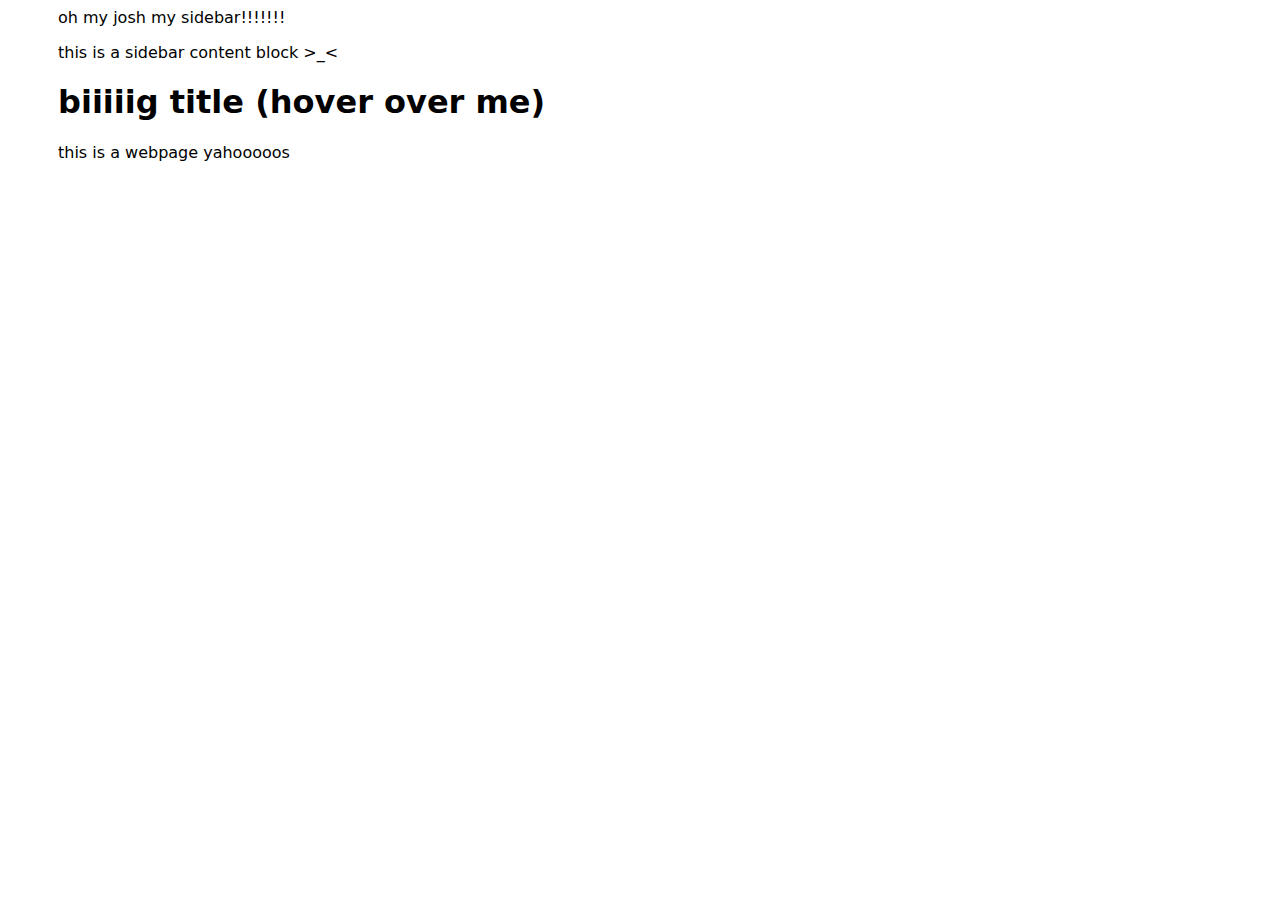
<file: 235/index.html>
<!DOCTYPE html>
<html lang="en"> 
    <head>
        <meta charset="utf-8">
        <title>235 homepage</title>
    </head>

    <link rel="stylesheet" href="main.css">

    <body>
        <div id="main">
            <div id="aside">
                    oh my josh my sidebar!!!!!!!
                    <p class="side-list">
                        this is a sidebar content block >_<
                    </p>
            </div>

            <div id="content">
                <h1>biiiiig title (hover over me)</h1>
                <p>this is a webpage yahooooos</p>
            </div>
        </div>

        <div id="footer">

        </div>
    </body>
</html>
</file>
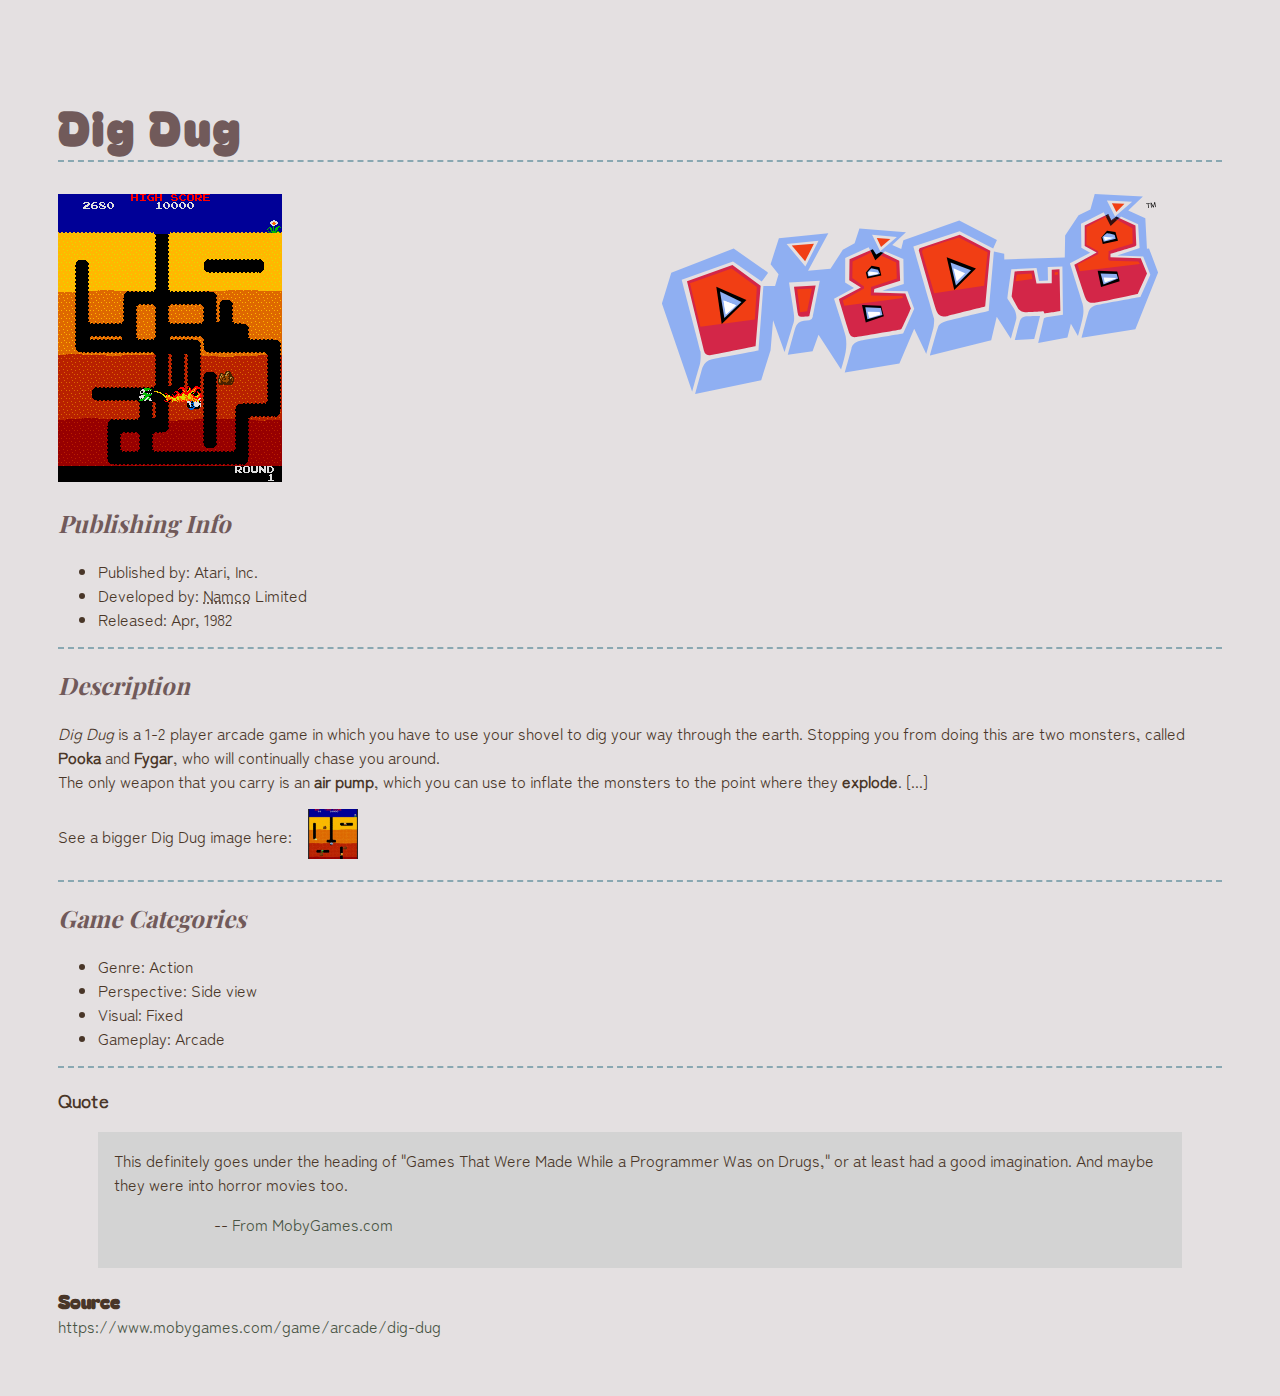
<file: game/index.html>
<!DOCTYPE html>
<html lang="en">
    <head>
        <meta charset="utf-8">
        <title>Dig Dug</title>

        <!--favicon-->
        <link rel="icon" type="image/png" href="favicon/favicon-32x32.png" sizes="32x32" />
        <link rel="icon" type="image/png" href="favicon/favicon-16x16.png" sizes="16x16" />
    </head>

    <link rel="stylesheet" href="/styles/gamestyle.css">

    <body>
        <!--title/header-->
        <header>
            <h1>Dig Dug</h1>
            <object class="side" type="image/svg+xml" data="images/dig-dug.svg" height="200" width="600"></object>
        </header>

        <main>
            <img src="images/dig-dug-burnt.png" alt="A screenshot of the Dig Dug game.">

            <!--publishing info section-->
            <section>
                <h2>Publishing Info</h2>
                <ul>
                    <li>Published by: Atari, Inc.</li>
                    <li>Developed by: <abbr title="Nakamura Manufacturing Company">Namco</abbr> Limited</li>
                    <li>Released: Apr, 1982</li>
                </ul>
            </section>

            <hr>

            <!--description section-->
            <section>
                <h2>Description</h2>
                <p>
                    <em>Dig Dug</em> is a 1-2 player arcade game in which you have to use your shovel to dig your way through the earth. Stopping you from doing this are two monsters, called <strong>Pooka</strong> and <strong>Fygar</strong>, who will continually chase you around. 
                    <br> 
                    The only weapon that you carry is an <strong>air pump</strong>, which you can use to inflate the monsters to the point where they <strong>explode</strong>. [...]</p>

                <p class="thumbnail-desc">See a bigger Dig Dug image here: <a href="big/pic1.html"><img class="thumbnail" src="images/dig3.jpg" alt="thumbnail to link to a Dig Dug img page"></a></p>
            </section>

            <hr>

            <!--categorization section-->
            <section>
                <h2>Game Categories</h2>
                <ul>
                    <li>Genre: Action</li>
                    <li>Perspective: Side view</li>
                    <li>Visual: Fixed</li>
                    <li>Gameplay: Arcade</li>
                </ul>
            </section>

            <hr>

            <!--quote section-->
            <section>
                <h3>Quote</h3>
                <blockquote cite="https://www.mobygames.com/mobyrank/source/sourceId,540/">
                    This definitely goes under the heading of "Games That Were Made While a Programmer Was on Drugs," or at least had a good imagination. And maybe they were into horror movies too.
                    <br>
                    <p>-- <a href="https://www.mobygames.com/mobyrank/source/sourceId,540/">From MobyGames.com</a></p>
                </blockquote>
            </section>
        </main>


        <footer id="source">
            <h3>Source</h3>
            <a href="https://www.mobygames.com/game/arcade/dig-dug" target="_blank">https://www.mobygames.com/game/arcade/dig-dug</a>
        </footer>
    </body>
</html>
</file>
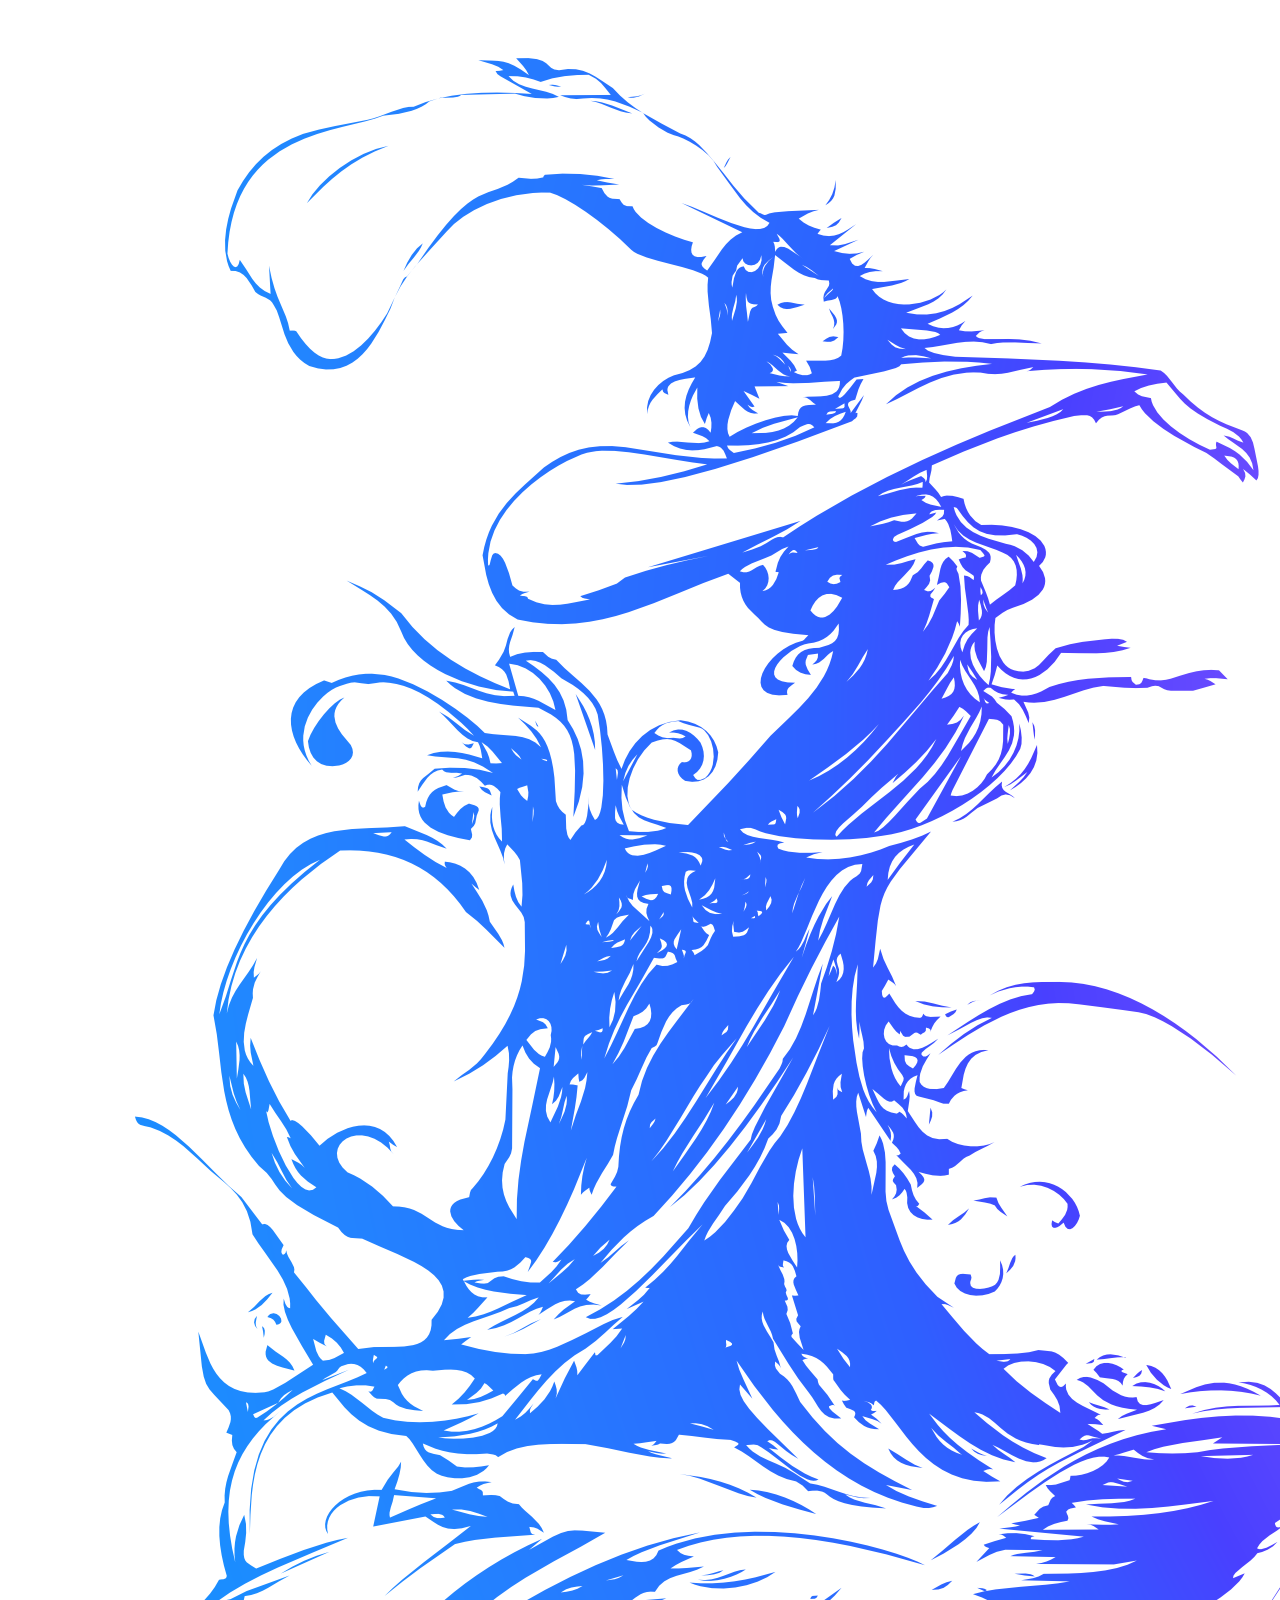
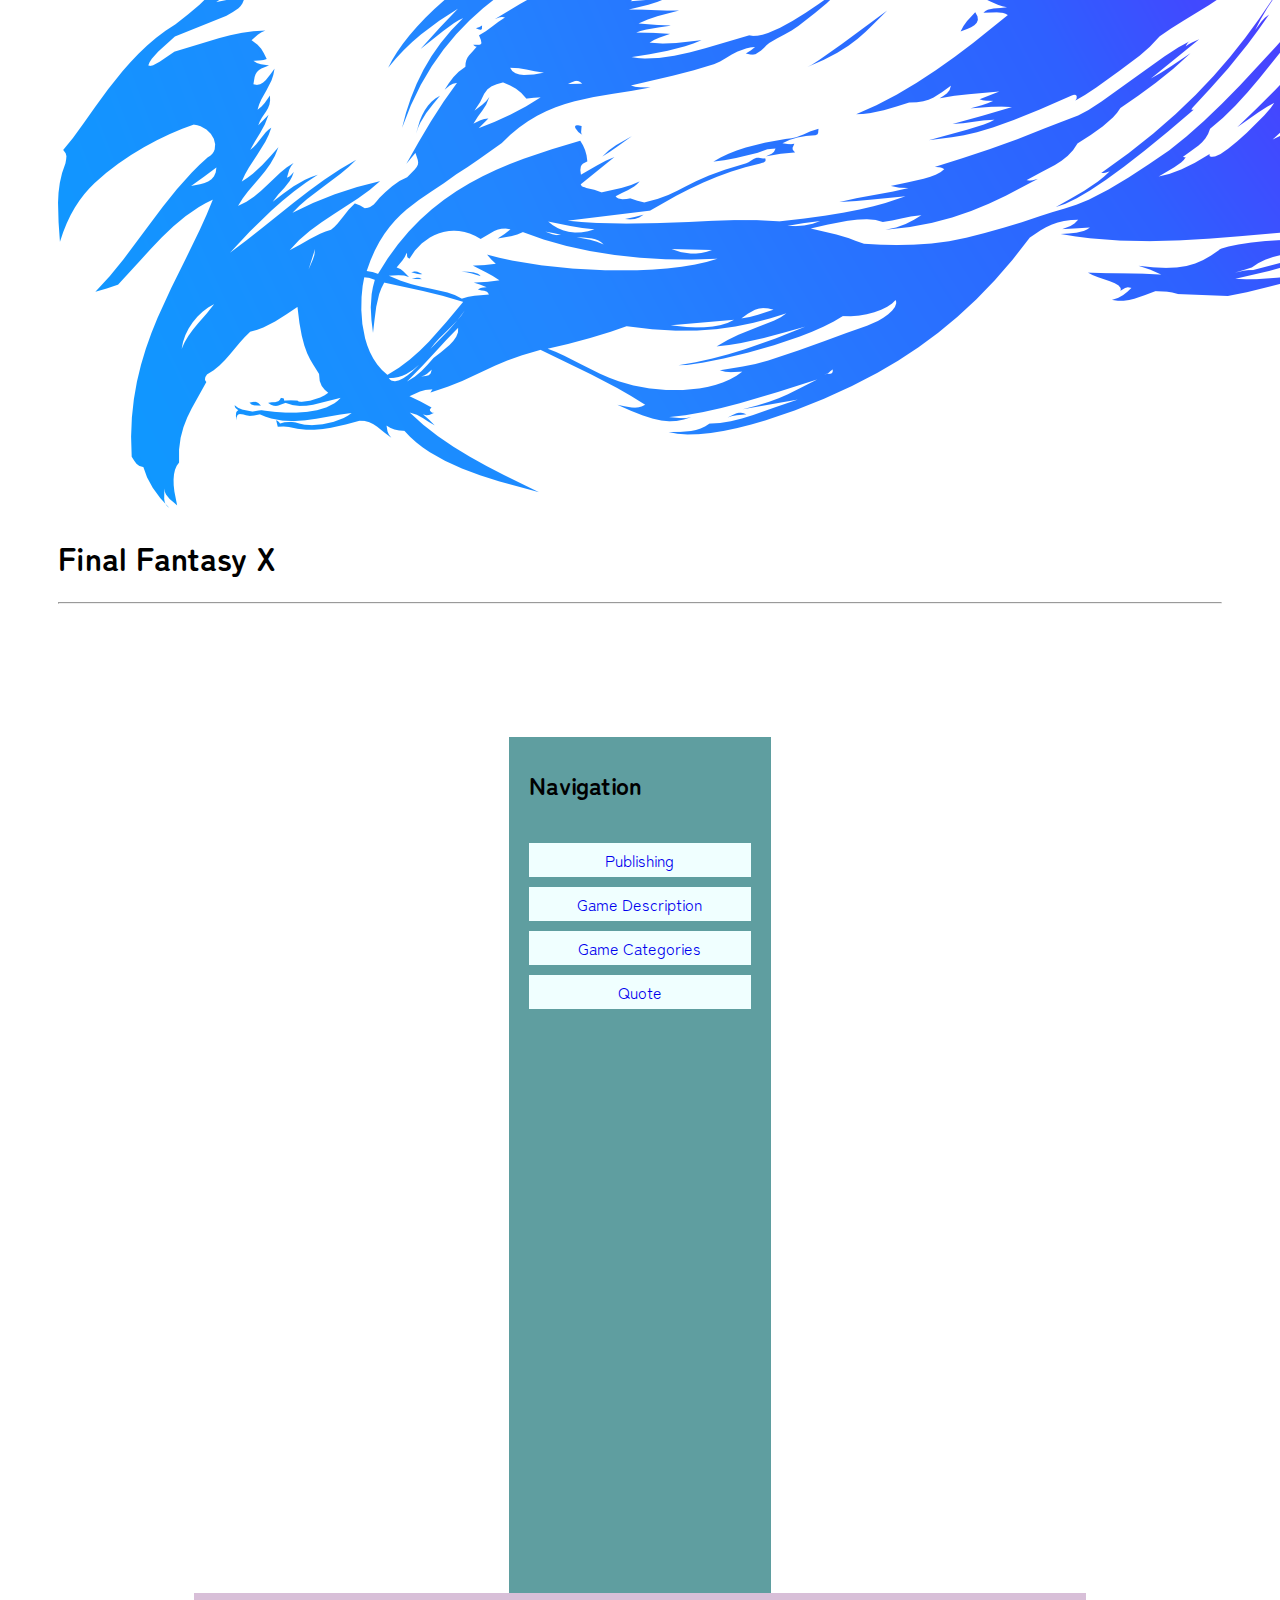
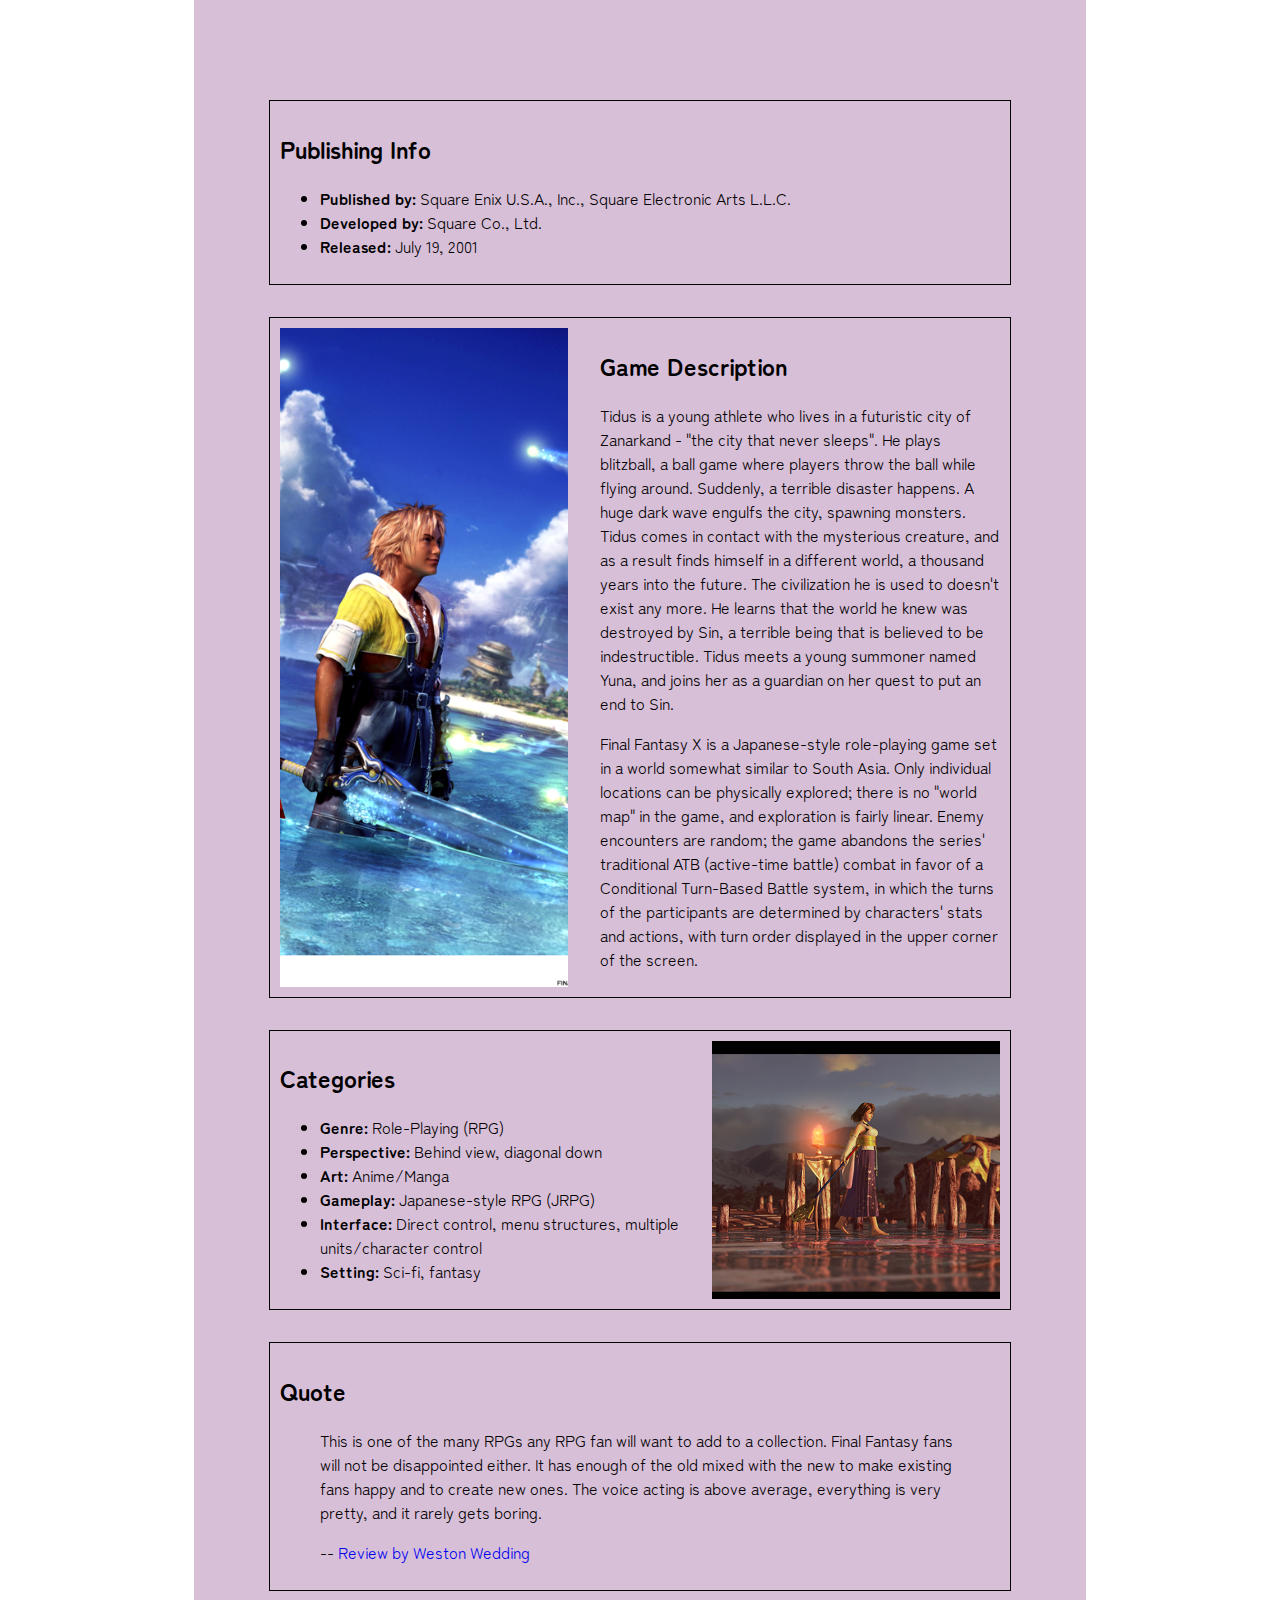
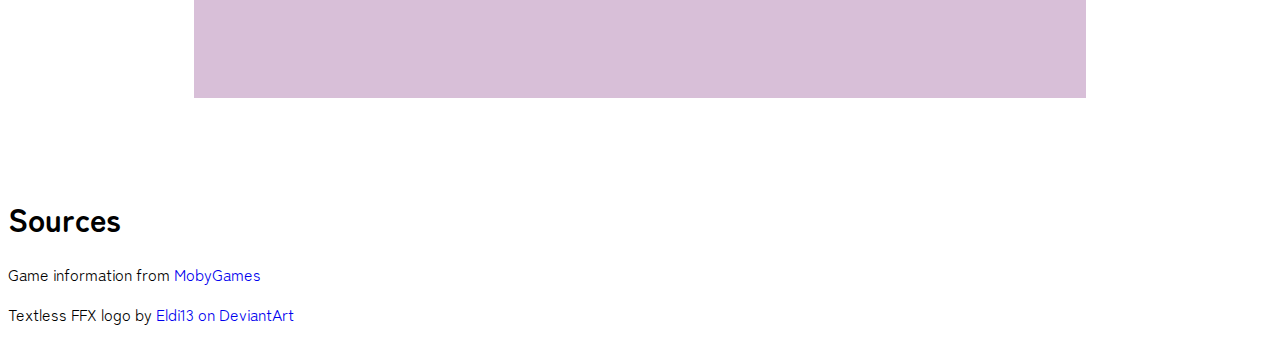
<file: 235/ffx/index.html>
<!DOCTYPE html>
<html lang="en">
    <head>
        <meta charset="utf-8">
        <title>235 homepage</title>
        
        <!--favicon code-->
        <link rel="icon" type="image/png" href="favicon/favicon-32x32.png" sizes="32x32" />
        <link rel="icon" type="image/png" href="favicon/favicon-16x16.png" sizes="16x16" />

        <link rel="stylesheet" href="../../styles/ffxstyle.css">
    </head>

    <body>
        <header>
            <img src="../game/images/textless-logo.png" alt="The textless Final Fantasy X logo.">
            <h1 id="title">Final Fantasy X</h1>
            <hr>
            <!-- <p id="scroll-prompt">Scroll Down</p> -->
        </header>

        <div id="container">
            <div id="aside">
                <h2>Navigation</h2>
                <ul class="nav">
                    <li class="nav-item"><a class=nav-link href="#publishing">Publishing</a></li>
                    <li class="nav-item"><a class=nav-link href="#desc">Game Description</a></li>
                    <li class="nav-item"><a class=nav-link href="#categories">Game Categories</a></li>
                    <li class="nav-item"><a class=nav-link href="#quote">Quote</a></li>
                </ul>
            </div>

            <div id="main">
                <div id="content">

                    <!--publishing info-->
                    <section id="publishing">
                        <h2>Publishing Info</h2>
                        <ul>
                            <li><strong>Published by:</strong> Square Enix U.S.A., Inc., Square Electronic Arts L.L.C.</li>
                            <li><strong>Developed by:</strong> Square Co., Ltd.</li>
                            <li><strong>Released:</strong> July 19, 2001</li>
                        </ul>
                    </section>

                    <!--game description section-->
                    <section class="img-section" id="desc">
                        <img class="left" src="../game/images/ff10-tidus-render.png" alt="Promotional render of the protagonist, Tidus, standing in the waves.">

                        <div class="flex-content">
                            <h2>Game Description</h2>
                            <p>Tidus is a young athlete who lives in a futuristic city of Zanarkand - "the city that never sleeps". He plays blitzball, a ball game where players throw the ball while flying around. Suddenly, a terrible disaster happens. A huge dark wave engulfs the city, spawning monsters. Tidus comes in contact with the mysterious creature, and as a result finds himself in a different world, a thousand years into the future. The civilization he is used to doesn't exist any more. He learns that the world he knew was destroyed by Sin, a terrible being that is believed to be indestructible. Tidus meets a young summoner named Yuna, and joins her as a guardian on her quest to put an end to Sin.</p>

                            <p>Final Fantasy X is a Japanese-style role-playing game set in a world somewhat similar to South Asia. Only individual locations can be physically explored; there is no "world map" in the game, and exploration is fairly linear. Enemy encounters are random; the game abandons the series' traditional ATB (active-time battle) combat in favor of a Conditional Turn-Based Battle system, in which the turns of the participants are determined by characters' stats and actions, with turn order displayed in the upper corner of the screen. </p>
                        </div>
                    </section>

                    <!-- categories section -->
                    <section class="img-section" id="categories">
                        <img class="right" src="../game/images/yuna-render.png" alt="Cutscene screenshot featuring Yuna.">

                        <div class="flex-content">
                            <h2>Categories</h2>
                            <ul>
                                <li><strong>Genre:</strong> Role-Playing (RPG)</li>
                                <li><strong>Perspective:</strong> Behind view, diagonal down</li>
                                <li><strong>Art:</strong> Anime/Manga</li>
                                <li><strong>Gameplay:</strong> Japanese-style RPG (JRPG)</li>
                                <li><strong>Interface:</strong> Direct control, menu structures, multiple units/character control</li>
                                <li><strong>Setting:</strong> Sci-fi, fantasy</li>
                            </ul>
                        </div>
                    </section>

                    <!-- quote section -->
                    <section id="quote">
                        <h2>Quote</h2>
                        <blockquote cite="https://www.mobygames.com/game/5673/final-fantasy-x/user-review/2413750/">
                            This is one of the many RPGs any RPG fan will want to add to a collection. Final Fantasy fans will not be disappointed either. It has enough of the old mixed with the new to make existing fans happy and to create new ones. The voice acting is above average, everything is very pretty, and it rarely gets boring.
                            <p>-- <a href="https://www.mobygames.com/game/5673/final-fantasy-x/user-review/2413750/">Review by Weston Wedding</a></p>
                        </blockquote>
                    </section>
                </div>
            </div>
        </div>
        
        <footer>
            <h1>Sources</h1>
            <p>Game information from <a href="https://www.mobygames.com/game/5673/final-fantasy-x/">MobyGames</a></p>
            <p>Textless FFX logo by <a href="https://www.deviantart.com/eldi13/art/Final-Fantasy-X-logo-245230411">Eldi13 on DeviantArt</a></p>
        </footer>
    </body>
</html>
</file>
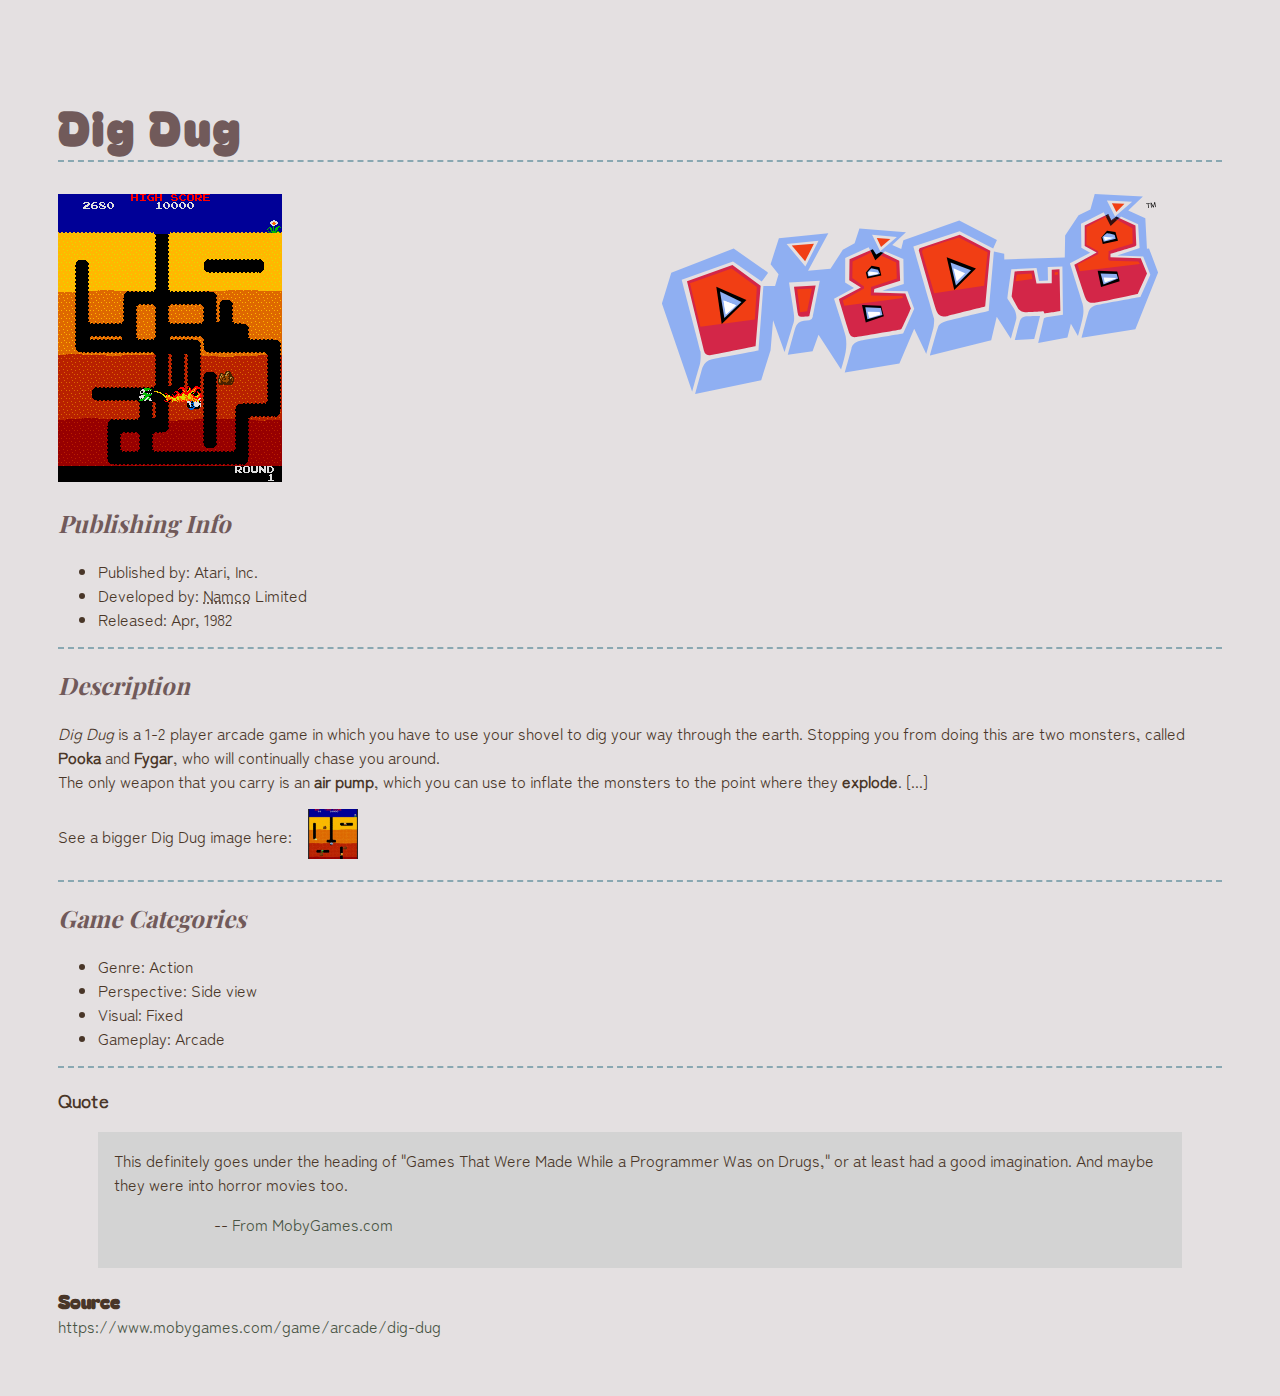
<file: 235/game/index.html>
<!DOCTYPE html>
<html lang="en">
    <head>
        <meta charset="utf-8">
        <title>Dig Dug</title>

        <!--favicon-->
        <link rel="icon" type="image/png" href="favicon/favicon-32x32.png" sizes="32x32" />
        <link rel="icon" type="image/png" href="favicon/favicon-16x16.png" sizes="16x16" />
    </head>

    <link rel="stylesheet" href="../../styles/gamestyle.css">

    <body>
        <!--title/header-->
        <header>
            <h1>Dig Dug</h1>
            <object class="side" type="image/svg+xml" data="images/dig-dug.svg" height="200" width="600"></object>
        </header>

        <main>
            <img src="images/dig-dug-burnt.png" alt="A screenshot of the Dig Dug game.">

            <!--publishing info section-->
            <section>
                <h2>Publishing Info</h2>
                <ul>
                    <li>Published by: Atari, Inc.</li>
                    <li>Developed by: <abbr title="Nakamura Manufacturing Company">Namco</abbr> Limited</li>
                    <li>Released: Apr, 1982</li>
                </ul>
            </section>

            <hr>

            <!--description section-->
            <section>
                <h2>Description</h2>
                <p>
                    <em>Dig Dug</em> is a 1-2 player arcade game in which you have to use your shovel to dig your way through the earth. Stopping you from doing this are two monsters, called <strong>Pooka</strong> and <strong>Fygar</strong>, who will continually chase you around. 
                    <br> 
                    The only weapon that you carry is an <strong>air pump</strong>, which you can use to inflate the monsters to the point where they <strong>explode</strong>. [...]</p>

                <p class="thumbnail-desc">See a bigger Dig Dug image here: <a href="big/pic1.html"><img class="thumbnail" src="images/dig3.jpg" alt="thumbnail to link to a Dig Dug img page"></a></p>
            </section>

            <hr>

            <!--categorization section-->
            <section>
                <h2>Game Categories</h2>
                <ul>
                    <li>Genre: Action</li>
                    <li>Perspective: Side view</li>
                    <li>Visual: Fixed</li>
                    <li>Gameplay: Arcade</li>
                </ul>
            </section>

            <hr>

            <!--quote section-->
            <section>
                <h3>Quote</h3>
                <blockquote cite="https://www.mobygames.com/mobyrank/source/sourceId,540/">
                    This definitely goes under the heading of "Games That Were Made While a Programmer Was on Drugs," or at least had a good imagination. And maybe they were into horror movies too.
                    <br>
                    <p>-- <a href="https://www.mobygames.com/mobyrank/source/sourceId,540/">From MobyGames.com</a></p>
                </blockquote>
            </section>
        </main>


        <footer id="source">
            <h3>Source</h3>
            <a href="https://www.mobygames.com/game/arcade/dig-dug" target="_blank">https://www.mobygames.com/game/arcade/dig-dug</a>
        </footer>
    </body>
</html>
</file>
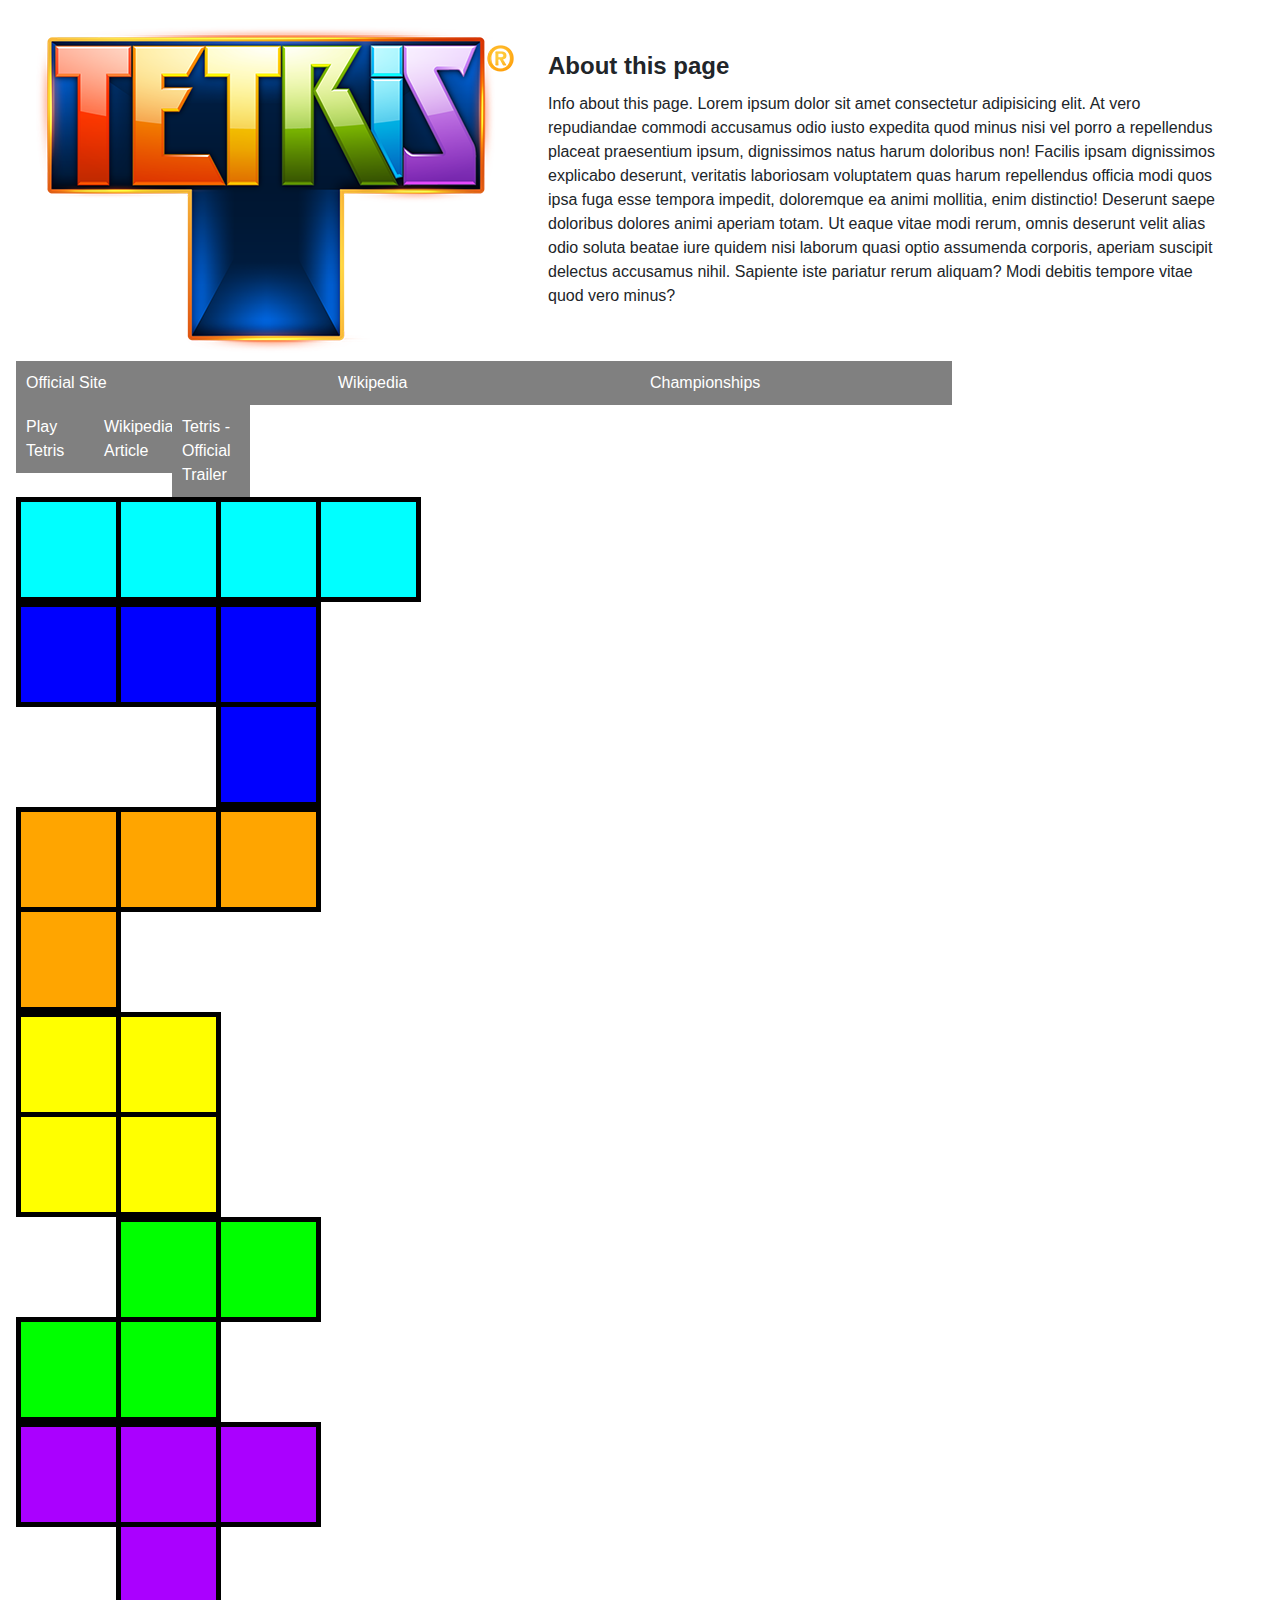
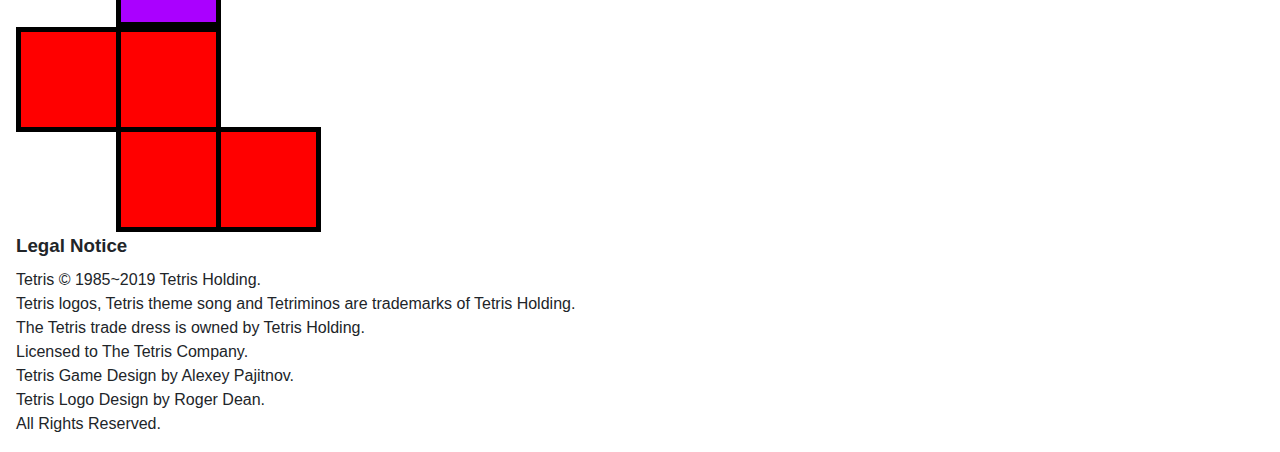
<file: 235/tetris/grid/index.html>
<!DOCTYPE html>

<!-- You'll make changes to this file and to
    css/gridstyles.css this time. No others.  -->

<html lang="en">

<head>
    <meta charset="UTF-8">
    <meta name="viewport" content="width=device-width, initial-scale=1.0">
    <meta http-equiv="X-UA-Compatible" content="ie=edge">
    <title>Tetris Grid</title>
    <!-- <link rel="stylesheet" href="css/reset.css"> -->
    <!-- <link rel="stylesheet" href="css/normalize.css"> -->
    <link rel="stylesheet" href="css/bootstrap-reboot.css"> 
    <link rel="stylesheet" href="css/gridstyles.css">
</head>

<body>
    <div id="wrapper">
        <h1 class="game">Tetris</h1>
        <section id="introduction">
            <h2>About this page</h2>
            <p>Info about this page. Lorem ipsum dolor sit amet consectetur adipisicing elit. At vero repudiandae commodi accusamus odio iusto expedita quod minus nisi vel porro a repellendus placeat praesentium ipsum, dignissimos natus harum doloribus non! Facilis ipsam dignissimos explicabo deserunt, veritatis laboriosam voluptatem quas harum repellendus officia modi quos ipsa fuga esse tempora impedit, doloremque ea animi mollitia, enim distinctio! Deserunt saepe doloribus dolores animi aperiam totam. Ut eaque vitae modi rerum, omnis deserunt velit alias odio soluta beatae iure quidem nisi laborum quasi optio assumenda corporis, aperiam suscipit delectus accusamus nihil. Sapiente iste pariatur rerum aliquam? Modi debitis tempore vitae quod vero minus?</p>
        </section>
        <ul class="menu">
            <li><a href="http://tetris.com">Official Site</a>
                <ul class="menu">
                    <li><a href="https://play.tetris.com/">Play Tetris</a></li>
                    <li><a href="http://en.wikipedia.org/wiki/Tetris">Wikipedia Article</a></li>
                    <li><a href="https://www.youtube.com/watch?v=-BLM1naCfME">Tetris - Official Trailer</a></li>
                </ul>
            </li>
            <li><a href="https://en.wikipedia.org/wiki/Tetris">Wikipedia</a></li>
            <li><a href="https://thectwc.com">Championships</a></li>
        </ul>

        <section id="tetgrid">
            <div class="tet" id="i">
                <img src="images/Tetris_I.svg" alt="I-Block">
            </div>
            <div class="tet" id="j">
                <img src="images/Tetris_J.svg" alt="J-Block">
            </div>
            <div class="tet" id="l">
                <img src="images/Tetris_L.svg" alt="L-Block">
            </div>
            <div class="tet" id="o">
                <img src="images/Tetris_O.svg" alt="O-Block">
            </div>
            <div class="tet" id="s">
                <img src="images/Tetris_S.svg" alt="S-Block">
            </div>
            <div class="tet" id="t">
                <img src="images/Tetris_T.svg" alt="T-Block">
            </div>
            <div class="tet" id="z">
                <img src="images/Tetris_Z.svg" alt="Z-Block">
            </div>
        </section>
        <footer>
            <h3>Legal Notice</h3>
            Tetris © 1985~2019 Tetris Holding.<br>
            Tetris logos, Tetris theme song and Tetriminos are trademarks of Tetris Holding.<br>
            The Tetris trade dress is owned by Tetris Holding.<br>
            Licensed to The Tetris Company.<br>
            Tetris Game Design by Alexey Pajitnov.<br>
            Tetris Logo Design by Roger Dean.<br>
            All Rights Reserved.<br>
        </footer>
    </div>
</body>

</html>
</file>
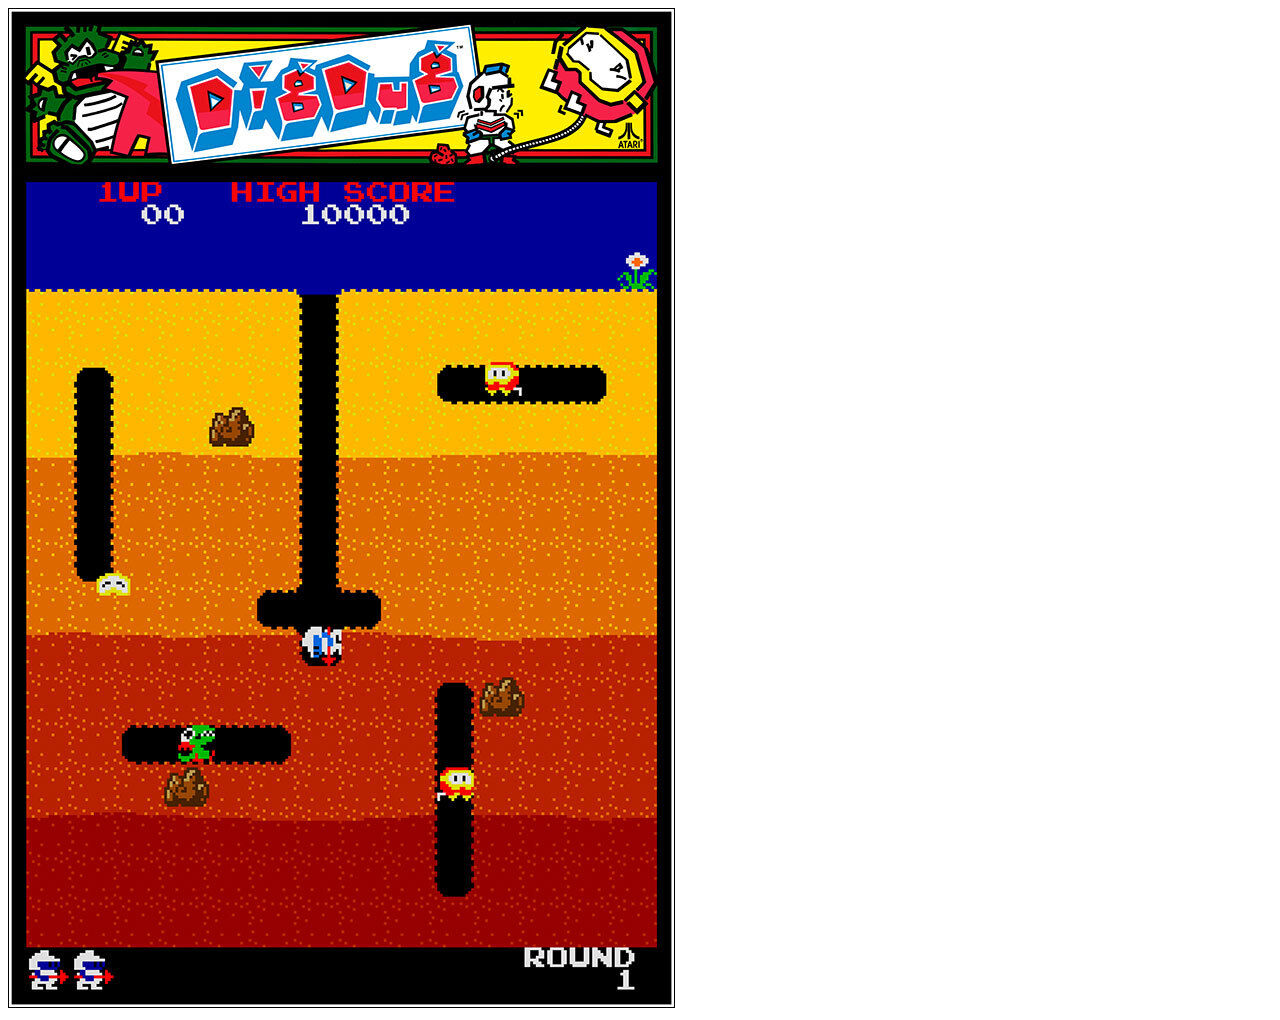
<file: pic1.html>
<!DOCTYPE html>
<html lang="en"> 
    <head>
        <meta charset="utf-8">
        <title>single image</title>
    </head>

    <body>
        <img src="/game/images/dig3.jpg" alt="The full Dig Dug game, as viewed through an arcade game emulator.">
    </body>
</html>
</file>
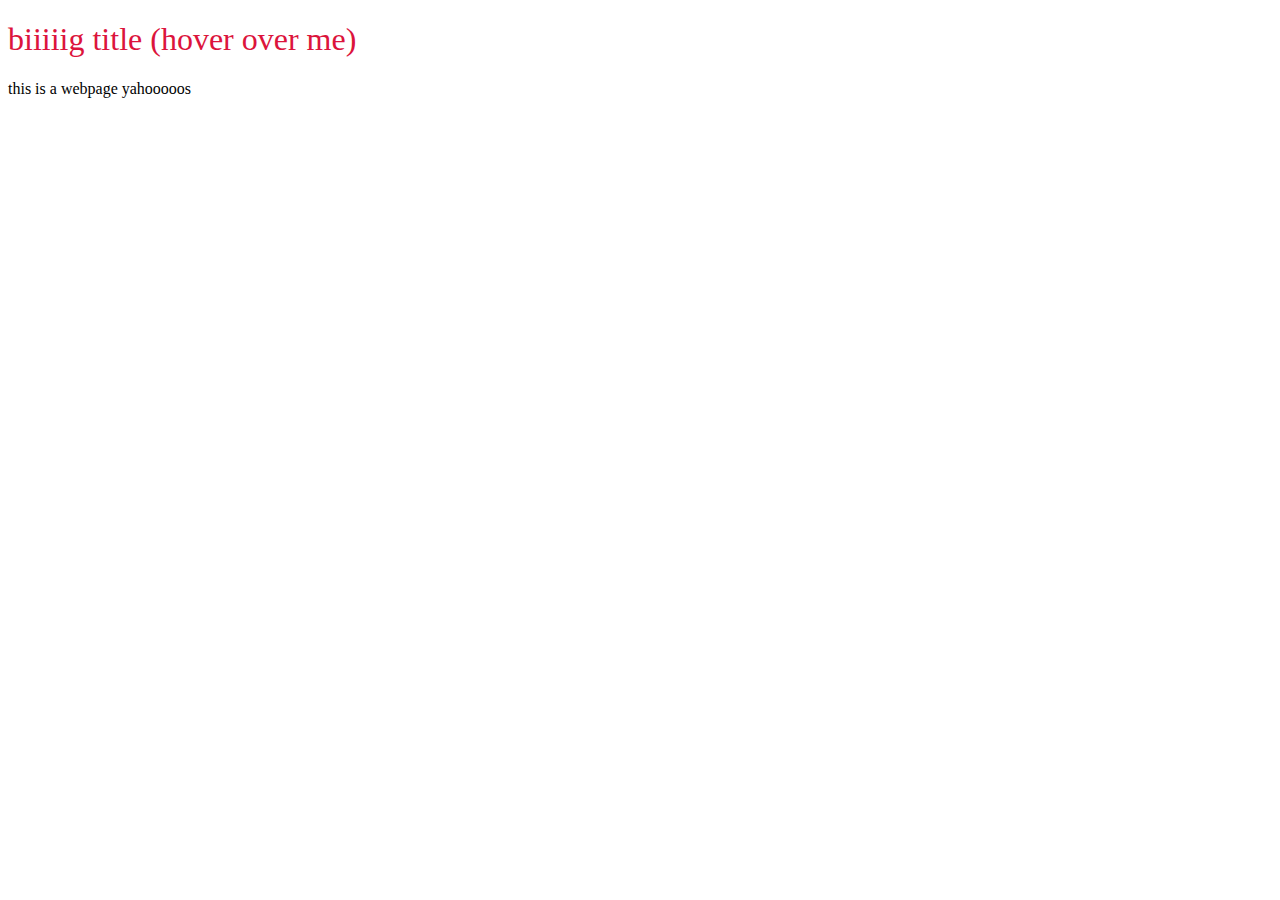
<file: demo/test.html>
<!DOCTYPE html>
<html lang="en"> 
    <head>
        <meta>
        <title>hey webpage</title>
    </head>

    <link rel="stylesheet" href="style.css">

    <body>
        <h1>biiiiig title (hover over me)</h1>
        <p>this is a webpage yahooooos</p>
    </body>
</html>
</file>
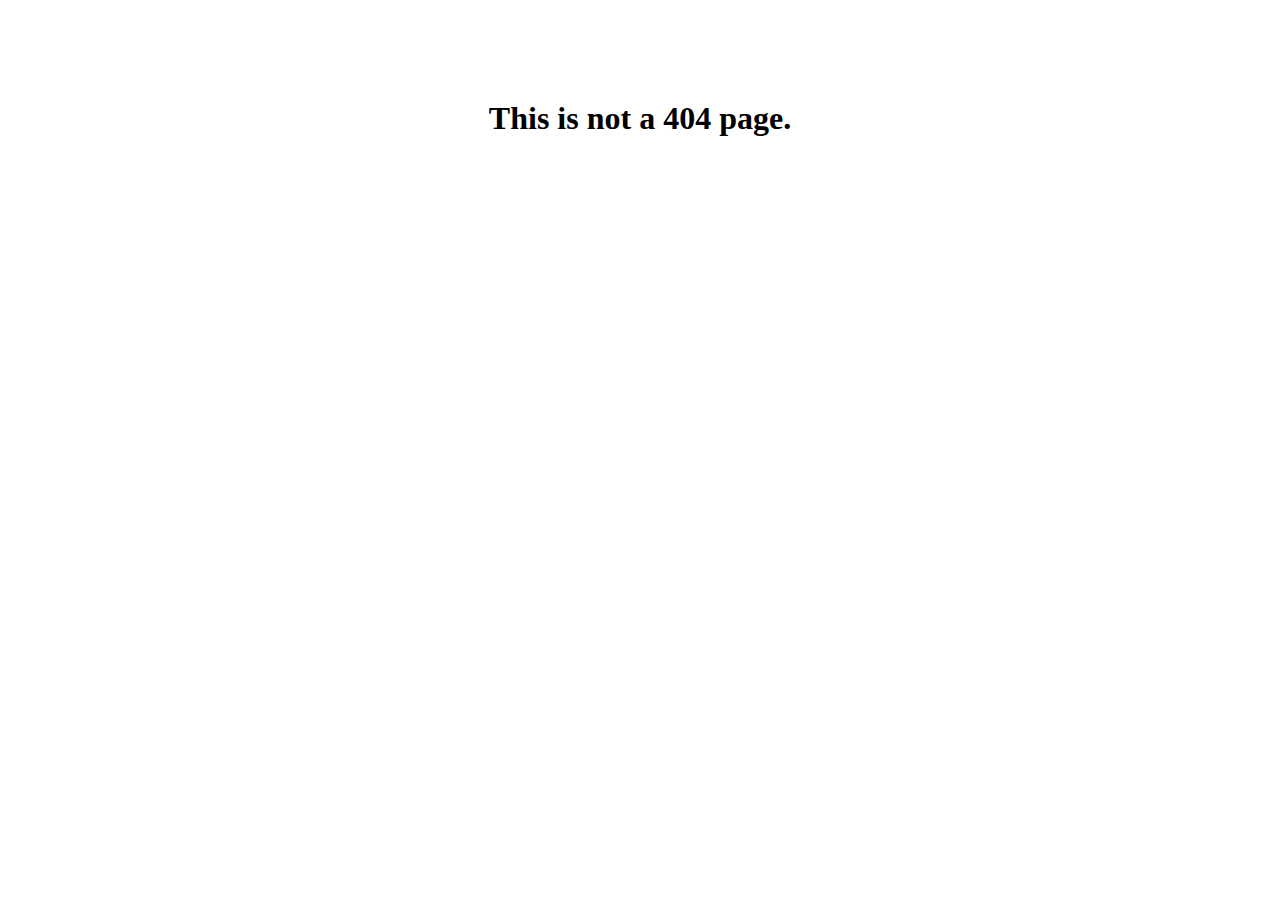
<file: 235/error/noterror.html>
<!DOCTYPE html>
<html lang="en">
<head>
    <meta charset="utf-8">
    <title>Page Found</title>
    <style>
        #main {
            width: 30%;
            margin: 0 auto;
            margin-top: 100px;
            text-align: center;
        }
        
    </style>
</head>
<body>
    <section id="main">
        <h1>This is not a 404 page.</h1>
    </section>
</body>
</html>
</file>
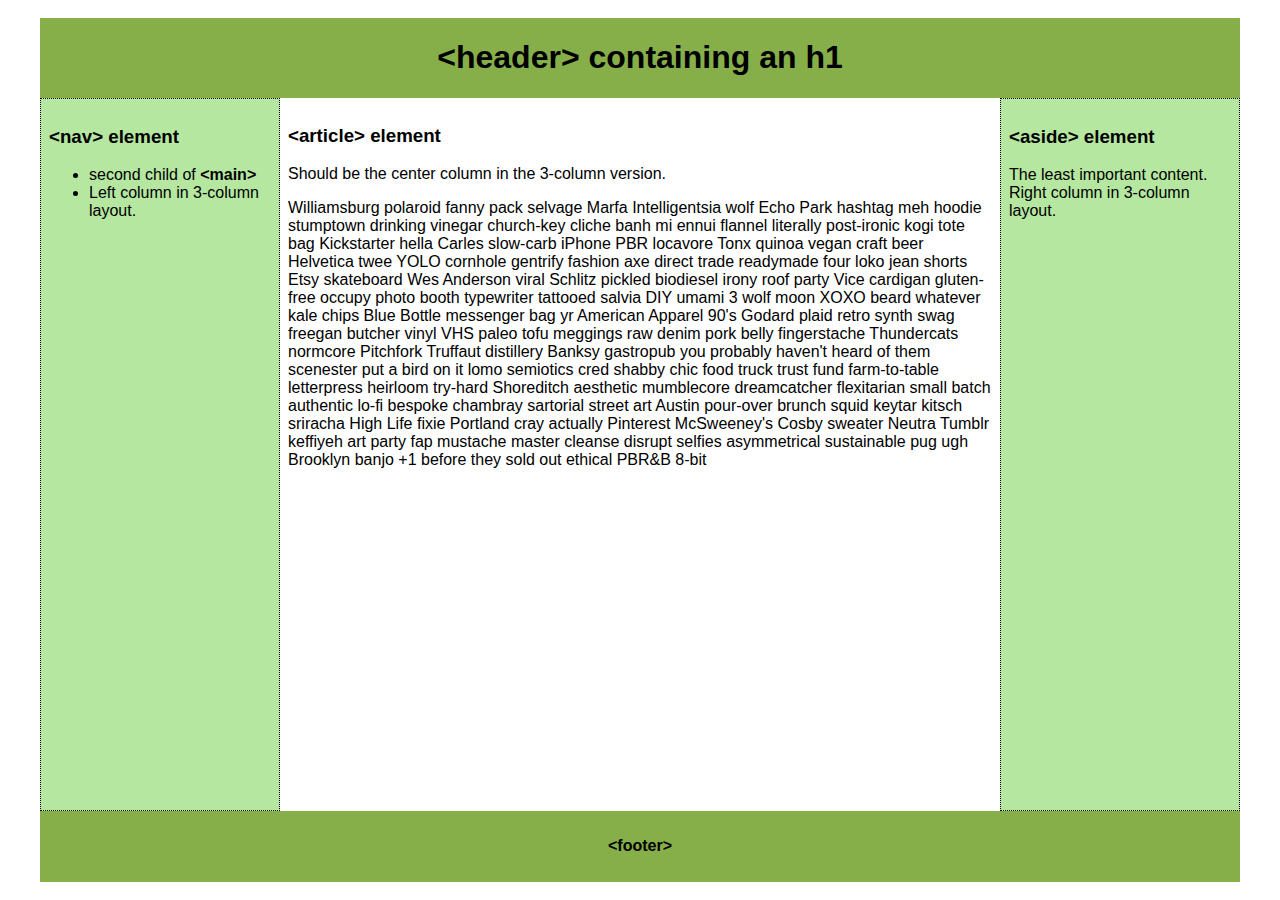
<file: 235/grid-demo/holygrail-grid.html>
<!DOCTYPE html>
<html lang="en">

<head>
    <meta charset="UTF-8">
    <meta name="viewport" content="width=device-width, initial-scale=1.0">
    <title>Holy Grail with CSS Grid</title>
    <link rel="stylesheet" href="holygrail-grid.css">
</head>

<body>
    <div id="wrapper">
        <header>
            <h1>&lt;header&gt; containing an h1</h1>
        </header>

        <article>
            <h3>&lt;article&gt; element</h3>
            <p>Should be the center column in the 3-column version.</p>
            <p>Williamsburg polaroid fanny pack selvage Marfa Intelligentsia wolf Echo Park hashtag meh hoodie stumptown drinking vinegar church-key cliche banh mi ennui flannel literally post-ironic kogi tote bag Kickstarter hella Carles slow-carb iPhone PBR locavore Tonx quinoa vegan craft beer Helvetica twee YOLO cornhole gentrify fashion axe direct trade readymade four loko jean shorts Etsy skateboard Wes Anderson viral Schlitz pickled biodiesel irony roof party Vice cardigan gluten-free occupy photo booth typewriter tattooed salvia DIY umami 3 wolf moon XOXO beard whatever kale chips Blue Bottle messenger bag yr American Apparel 90's Godard plaid retro synth swag freegan butcher vinyl VHS paleo tofu meggings raw denim pork belly fingerstache Thundercats normcore Pitchfork Truffaut distillery Banksy gastropub you probably haven't heard of them scenester put a bird on it lomo semiotics cred shabby chic food truck trust fund farm-to-table letterpress heirloom try-hard Shoreditch aesthetic mumblecore dreamcatcher flexitarian small batch authentic lo-fi bespoke chambray sartorial street art Austin pour-over brunch squid keytar kitsch sriracha High Life fixie Portland cray actually Pinterest McSweeney's Cosby sweater Neutra Tumblr keffiyeh art party fap mustache master cleanse disrupt selfies asymmetrical sustainable pug ugh Brooklyn banjo +1 before they sold out ethical PBR&B 8-bit</p>

        </article>

        <nav>
            <h3>&lt;nav&gt; element</h3>
            <ul>
                <li>second child of <strong>&lt;main&gt;</strong></li>
                <li>Left column in 3-column layout.</li>
            </ul>
        </nav>

        <aside>
            <h3>&lt;aside&gt; element</h3>
            <p>The least important content. Right column in 3-column layout.</p>

        </aside>
        <footer>
            <h4>&lt;footer&gt;</h4>
        </footer>
    </div>
</body>

</html>
</file>
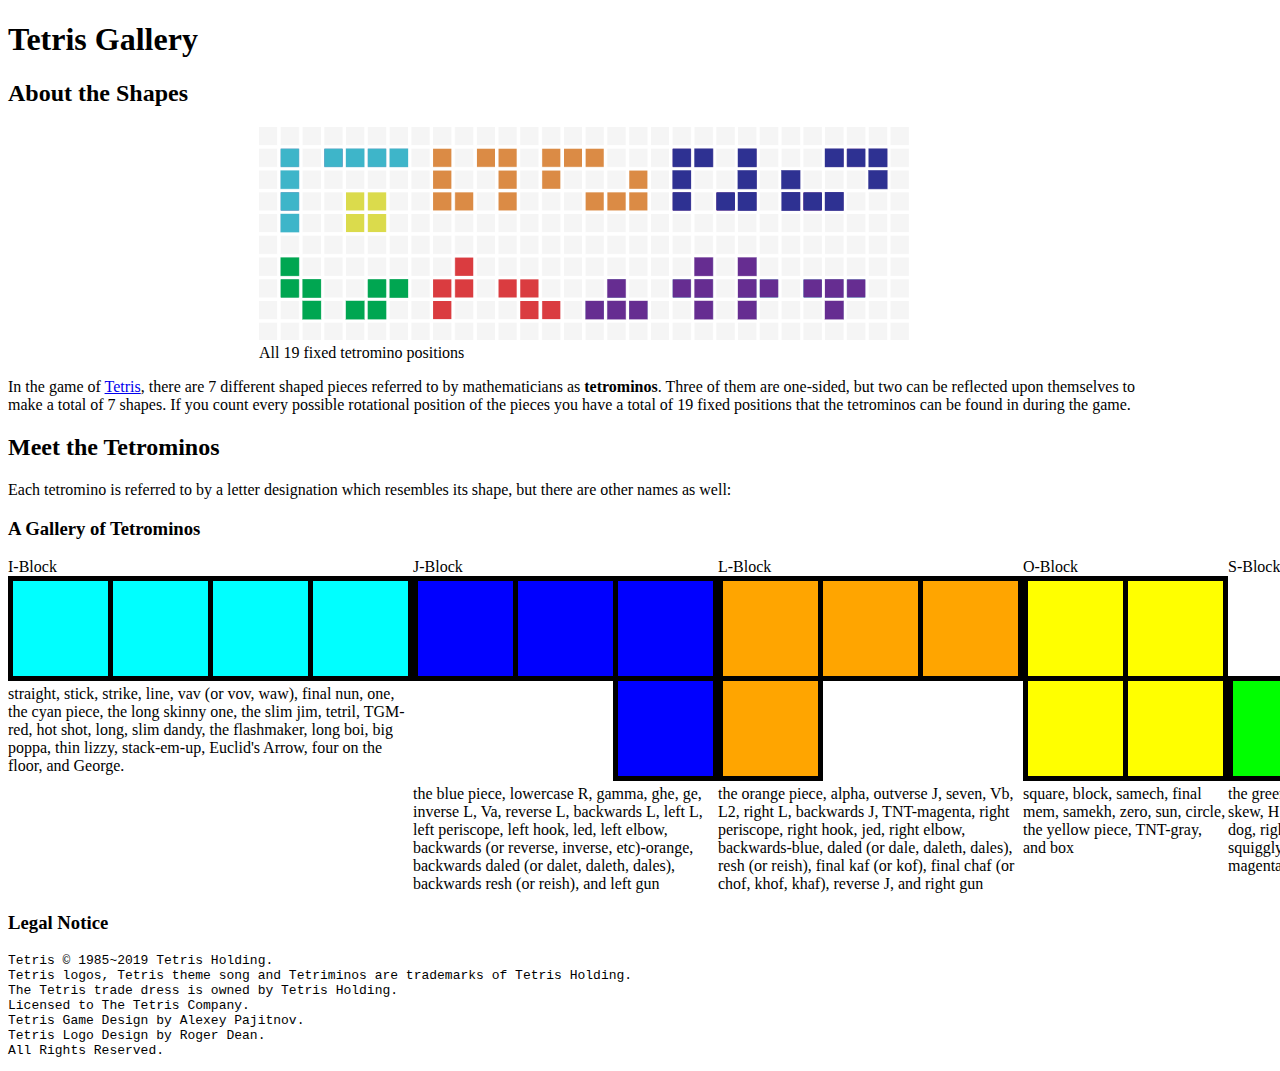
<file: 235/tetris/tetris.html>
<!DOCTYPE html>

<!-- Make no changes to this file. -->

<html lang="en">

<head>
    <meta charset="UTF-8">
    <meta name="viewport" content="width=device-width, initial-scale=1.0">
    <meta http-equiv="X-UA-Compatible" content="ie=edge">
    <title>Tetris Gallery</title>
    <link rel="stylesheet" href="css/styles.css">
</head>

<body>
    <header>
        <h1>Tetris Gallery</h1>
    </header>
    <main>
        <h2>About the Shapes</h2>
        <figure><img src="images/all19.png" alt="Diagram of all 19 fixed tetromino positions">
            <figcaption>All 19 fixed tetromino positions</figcaption>
        </figure>
        <p>In the game of <a href="https://tetris.com/">Tetris</a>, there are 7 different shaped pieces referred to by
            mathematicians as <b>tetrominos</b>. Three of them
            are one-sided, but two can be reflected upon themselves to make a total of 7 shapes. If you count every
            possible
            rotational position of the pieces you have a total of 19 fixed positions that the tetrominos can be found in
            during the game.</p>

        <h2>Meet the Tetrominos</h2>
        <p>Each tetromino is referred to by a letter designation which resembles its shape, but there are other names as
            well:</p>
        <h3>A Gallery of Tetrominos</h3>
        <section id="tetlist">    
            <div class="tet long">
                <span class="name">I-Block</span><img src="images/Tetris_I.svg" alt="I-Block">
                <div class="aliases">straight, stick, strike, line, vav (or vov, waw), final nun, one, the cyan piece,
                    the long skinny one, the slim jim, tetril, TGM-red, hot shot, long, slim dandy, the flashmaker, long
                    boi, big poppa, thin lizzy, stack-em-up, Euclid's Arrow, four on the floor, and George.</div>
            </div>
            <div class="tet">
                <span class="name">J-Block</span><img src="images/Tetris_J.svg" alt="J-Block">
                <div class="aliases">the blue piece, lowercase R, gamma, ghe, ge, inverse L, Va, reverse L, backwards L,
                    left L, left periscope, left hook, led, left elbow, backwards (or reverse, inverse, etc)-orange,
                    backwards daled (or dalet, daleth, dales), backwards resh (or reish), and left gun</div>
            </div>
            <div class="tet">
                <span class="name">L-Block</span><img src="images/Tetris_L.svg" alt="L-Block">
                <div class="aliases">the orange piece, alpha, outverse J, seven, Vb, L2, right L, backwards J,
                    TNT-magenta, right periscope, right hook, jed, right elbow, backwards-blue, daled (or dale, daleth,
                    dales), resh (or reish), final kaf (or kof), final chaf (or chof, khof, khaf), reverse J, and right
                    gun</div>
            </div>
            <div class="tet square">
                <span class="name">O-Block</span><img src="images/Tetris_O.svg" alt="O-Block">
                <div class="aliases">square, block, samech, final mem, samekh, zero, sun, circle, the yellow piece,
                    TNT-gray, and box</div>
            </div>
            <div class="tet">
                <span class="name">S-Block</span><img src="images/Tetris_S.svg" alt="S-Block">
                <div class="aliases">the green piece, right turn, inverse skew, right skew, H, left N, Wa, saw,
                    backwards-red, right dog, right kink, reverse squiggly, backwards squiggly, right squiggly, right
                    zigzag, TGM-magenta, and right snake</div>
            </div>
            <div class="tet">
                <span class="name">T-Block</span><img src="images/Tetris_T.svg" alt="T-Block">
                <div class="aliases">The Tetris Block, Tetris logo**, up-down-left-right, WASD, the purple/magenta
                    piece, Y, Y' T turn, ted, triangle, arrow, small stairs, pyramid, TNT-yellow, TGM-cyan, tire, tires,
                    te, tee, and t-piece</div>
            </div>
            <div class="tet">
                <span class="name">Z-Block</span><img src="images/Tetris_Z.svg" alt="Z-Block">
                <div class="aliases">the red piece, left turn, outverse skew, right skew, S2, N, right N, Wb, zaw,
                    backwards-green, lightning bolt, left dog, left kink, squiggly, zigzag, left squiggly, left zigzag,
                    TGM-green, and left snake</div>
            </div>
        </section>
    </main>
    <footer>
        <h3>Legal Notice</h3>
        <pre>Tetris © 1985~2019 Tetris Holding.
Tetris logos, Tetris theme song and Tetriminos are trademarks of Tetris Holding.
The Tetris trade dress is owned by Tetris Holding.
Licensed to The Tetris Company.
Tetris Game Design by Alexey Pajitnov.
Tetris Logo Design by Roger Dean.
All Rights Reserved.</pre>
    </footer>
</body>

</html>
</file>
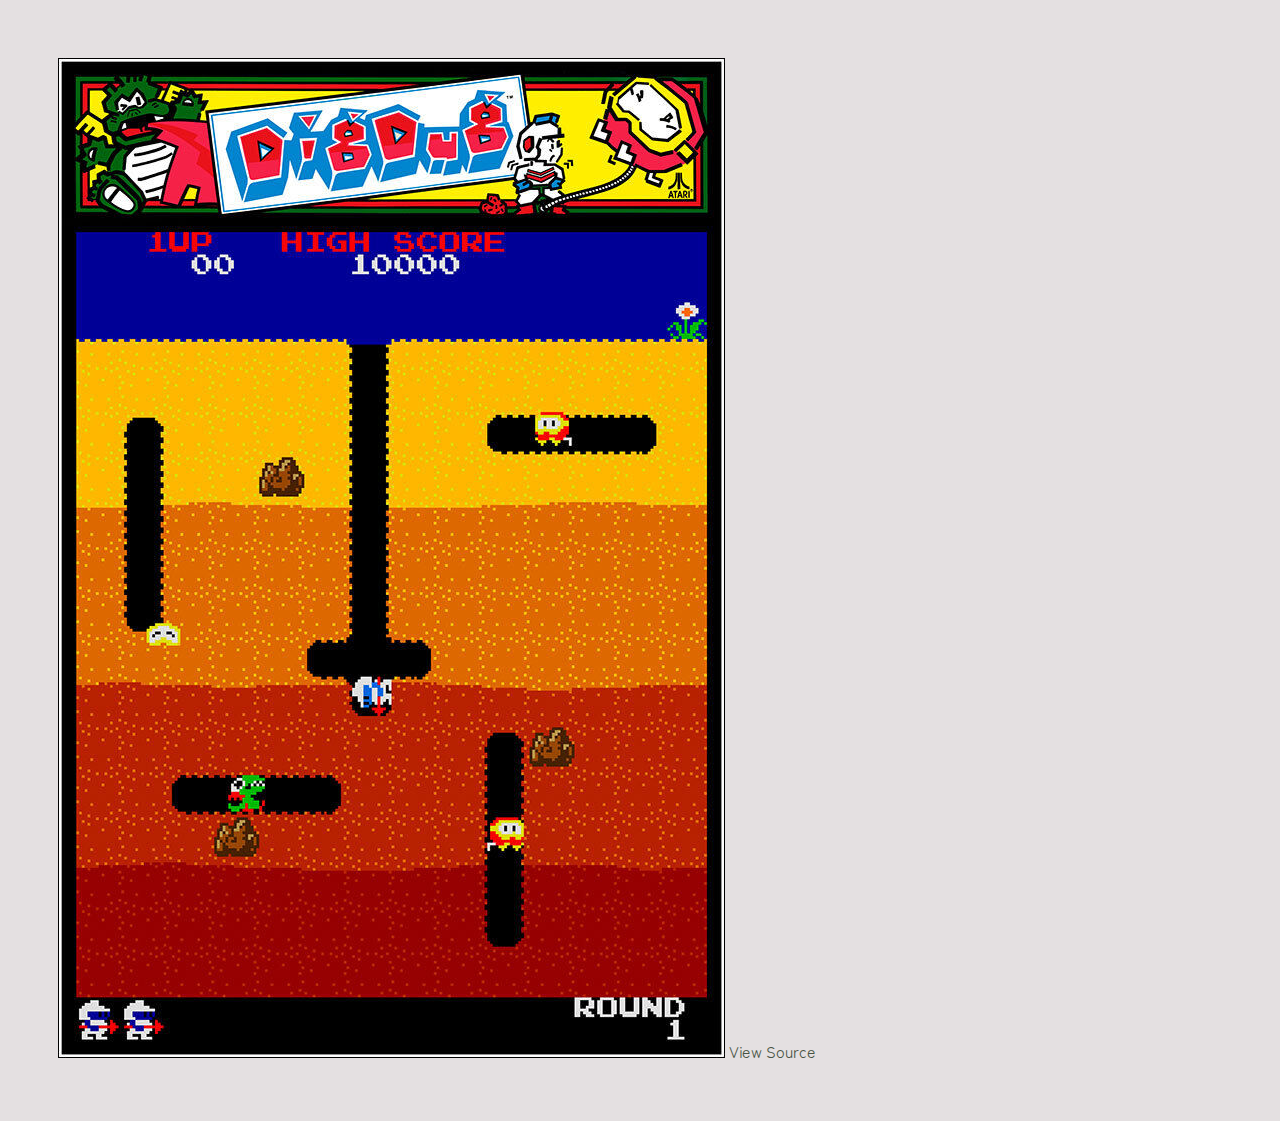
<file: game/big/pic1.html>
<!DOCTYPE html>
<html lang="en"> 
    <head>
        <meta charset="utf-8">
        <title>single image</title>
    </head>

    <link rel="stylesheet" href="../../styles/gamestyle.css">
    <body>
        <img src="../images/dig3.jpg" alt="The full Dig Dug game, as viewed through an arcade game emulator.">

        <a href="../#source">View Source</a>
    </body>
</html>
</file>
<file: 235/main.css>
@import "../fonts/fontstyle.css";
body {
  font-family: "Zen Maru", system-ui, -apple-system, BlinkMacSystemFont, "Segoe UI", Roboto, Oxygen, Ubuntu, Cantarell, "Open Sans", "Helvetica Neue", sans-serif;
}

.row {
  display: flex;
  flex-direction: row;
  flex-wrap: wrap;
}

#main {
  display: block;
}

.aside {
  flex: 0 0 auto;
  max-width: 100%;
  border: 2px solid brown;
  padding: 1.5rem;
}

#center {
  flex: 0 0 auto;
  max-width: 100%;
}

#content-row {
  column-gap: 2rem;
  display: block;
  border: 2px blue solid;
  padding: 15px;
}

/** DESKTOP STYLING **/
@media screen and (min-width: 992px) {
  #main {
    padding: 0 50px;
  }
  .aside {
    flex: 0 0 auto;
    max-width: 16.6666666667%;
  }
  #left {
    margin-left: -2rem;
  }
  #right {
    margin-right: -2rem;
  }
  #center {
    flex: 1 0 0;
  }
  #content-row {
    display: flex;
  }
}
/**  **//*# sourceMappingURL=main.css.map */
</file>
<file: styles/gamestyle.css>
@import "fontstyle.css";

body{
    background-color: #E4E0E1;
    padding:50px;
    font-family:'Zen Maru Gothic', sans-serif;
    color:#493628;
}

h1 { 
    color:#715A5A;
    font-family: 'Bagel Fat', serif;
    border-bottom: 2px dashed #89A8B2;
    font-size:3rem;
    letter-spacing: 3px;
    }

h2{
    color:#715A5A;
    font-family: 'Playfair Display', serif;
    font-style: italic;
}

blockquote { 
    background-color: lightgray;
    padding: 1rem;
    }

blockquote p{
    text-indent: 100px;
}

.thumbnail{
    width:50px;
    height: 50px;
    object-fit: cover;
    margin-left:1rem;
}

.thumbnail-desc{
    display: flex;
    align-items: center;
}

.side{
    float:right;
    margin: 0 12px;
}

#source h3{
    font-family: 'Bagel Fat', display, sans-serif;
    margin-bottom:0;
}

hr{
    border:#89A8B2 dashed;
    border-width:2px 0 0 0;
}

a{
    color:#475343;
    text-decoration: none;
}

a:hover{
    text-decoration: underline;
}
</file>
<file: styles/ffxstyle.css>
@import "fontstyle.css";
@import url('https://fonts.googleapis.com/css2?family=Shizuru&family=Yomogi&family=Yusei+Magic&family=Zen+Kurenaido&family=Zen+Maru+Gothic&display=swap');

body{
    font-family: "Zen Maru Gothic", 'Segoe UI', Tahoma, Geneva, Verdana, sans-serif;
}

#container{
    display: flex;
    flex-direction: row;
    column-gap: 2rem;
    flex-wrap: wrap;
    padding:75px;
    justify-content: space-around;
}

/* sidebar */
#aside{
    position: sticky;
    top:1rem;
    background-color: cadetblue;
    padding:10px 20px;
    width:100%;

}

/* nav */
ul.nav{
    display: flex;
    flex-direction: row;
    flex-wrap: wrap;
    padding:0;
}

li.nav-item{
    padding:5px;
    margin: 5px 0;
    background-color: azure;
    transition: background-color 0.6s ease-out;
}

li.nav-item:hover{
    background-color: blanchedalmond;
}

li.nav-item::marker{
    font-size:0px;
}

a.nav-link{
    display: block;
    text-align: center;
}

/* body content */
#main{
    background-color: thistle;

}

#content{
    padding: 75px;
}

header{
    padding: 50px;
}

footer{
    flex: 0 0 auto;
    max-width: 100vw;
}

/* non-header section styling */
section{
    padding:10px;
    border:1px solid;
    margin:2rem 0;
}

.img-section{
    display: flex;
    flex-direction: row;
    
}

.flex-content{
    flex: 0 0 1;
}

.img-section img{
    flex:0 0 auto;
    max-width:40%;
    object-fit:cover;
}

.img-section img.left{
    padding-right:2rem;
}

.img-section img.right{
    padding-left:2rem;
    order:2;
}

/* individual element styling 4 flava */
a{
    text-decoration: none;
}

/* flexbox media queries */
@media (min-width:1200px){
    #aside{
        flex: 1 0 auto;
        max-width: 20%;
        height:calc(100vh - 4rem);
        display: flex;
        flex-direction: column;
    }

    #main{
        flex: 0 1 auto;
        max-width: 80%;
    }

    ul.nav{
        display: flex;
        flex-direction: column;
    }
}
</file>
<file: 235/tetris/grid/css/gridstyles.css>
body{
    margin:1rem;

}

#wrapper{
    display: grid;
    grid-template-areas:
    "logo" 
    "menu" 
    "intro" 
    "playground" 
    "footer";
}

h1.game { 
    grid-area: logo; 
    height:345px;
    width:500px;
    background: url(../images/tetris-logo.png) no-repeat;
    text-indent: -9999px;
}
ul.menu { 
    grid-area: menu; 
    list-style: none;
    margin: 0;
    padding: 0;
    display: flex;
}

.menu li {
    width: 25%;
}

@media screen and (max-width: 550px) {
	.menu li {
		width: 100%;
	}
}

.menu a {
    display: block;
    background: gray;
    padding: 10px;
    color: white;
    text-decoration: none;
}

.menu a:hover {
	background: red;
	color: yellow;
}

#introduction { 
    grid-area: intro; 
    padding:2rem;
}
#tetgrid { grid-area: playground; }
footer { grid-area: footer; }

@media screen and (min-width:850px){
    #wrapper{
        grid-template-areas:
        "logo  intro"
        "menu  menu" 
        "playground  playground"
        "footer  footer";

        grid-template-columns: 500px 1fr;
        grid-template-rows: 345px 1fr;
    }
}
</file>
<file: demo/style.css>
h1{
    color:crimson;
    font-weight: 500;
    transition: 0.75s ease-in;
}
h1:hover{
    padding-left: 2rem;
    color:blue;
}
</file>
<file: 235/grid-demo/holygrail-grid.css>
/**************************************
General Formatting (Leave This Alone!)
**************************************/

* {
    box-sizing: border-box;
}

html {
    /* sets base font size for rem sizing */
    font-size: 16px;
    font-family: Calibri, Helvetica, Arial, sans-serif;
}

html,
body {
    margin: 0;
}

header,
footer {
    /* centers header and footer content horizontally and vertically */
    display: flex;
    justify-content: center;
    align-items: center;
    background-color: #86af49;
}

nav,
aside,
article {
    padding: .5rem;
}

nav, aside {
    background-color: #b5e7a0;
    border: 1px dotted black; 
}

/*****************
Grid Formatting  
*****************/

#wrapper{
    height:100vh;
    display: grid;
    grid-template-areas: 
        "header"
        "navbar"
        "content"
        "sidebar"
        "footer";
    grid-template-rows: 1fr 2fr 10fr 2fr 1fr;
    max-width: 1200px;
}

header{grid-area: header;}
nav{grid-area:navbar}
article{grid-area: content;}
aside{grid-area: sidebar;}
footer{grid-area: footer;}

@media screen and (min-width:760px) {
    #wrapper{
        grid-template-areas: 
            "header header header"
            "navbar content sidebar"
            "footer footer footer";

        grid-template-columns: 20% 1fr 20%;
        grid-template-rows: 1fr 10fr 1fr;
    }
}

@media screen and (min-width:1200px){
    #wrapper{        
        height:96vh;
        margin:2vh auto;
    }
}
</file>
<file: 235/tetris/css/styles.css>
figure{
    max-width: 650px;
    margin:0 auto;
}

figure img{
    width: 100%;
}

header, main, footer{
    width:90vw;
} 

#tetlist{
    display: flex;
    
}
</file>
